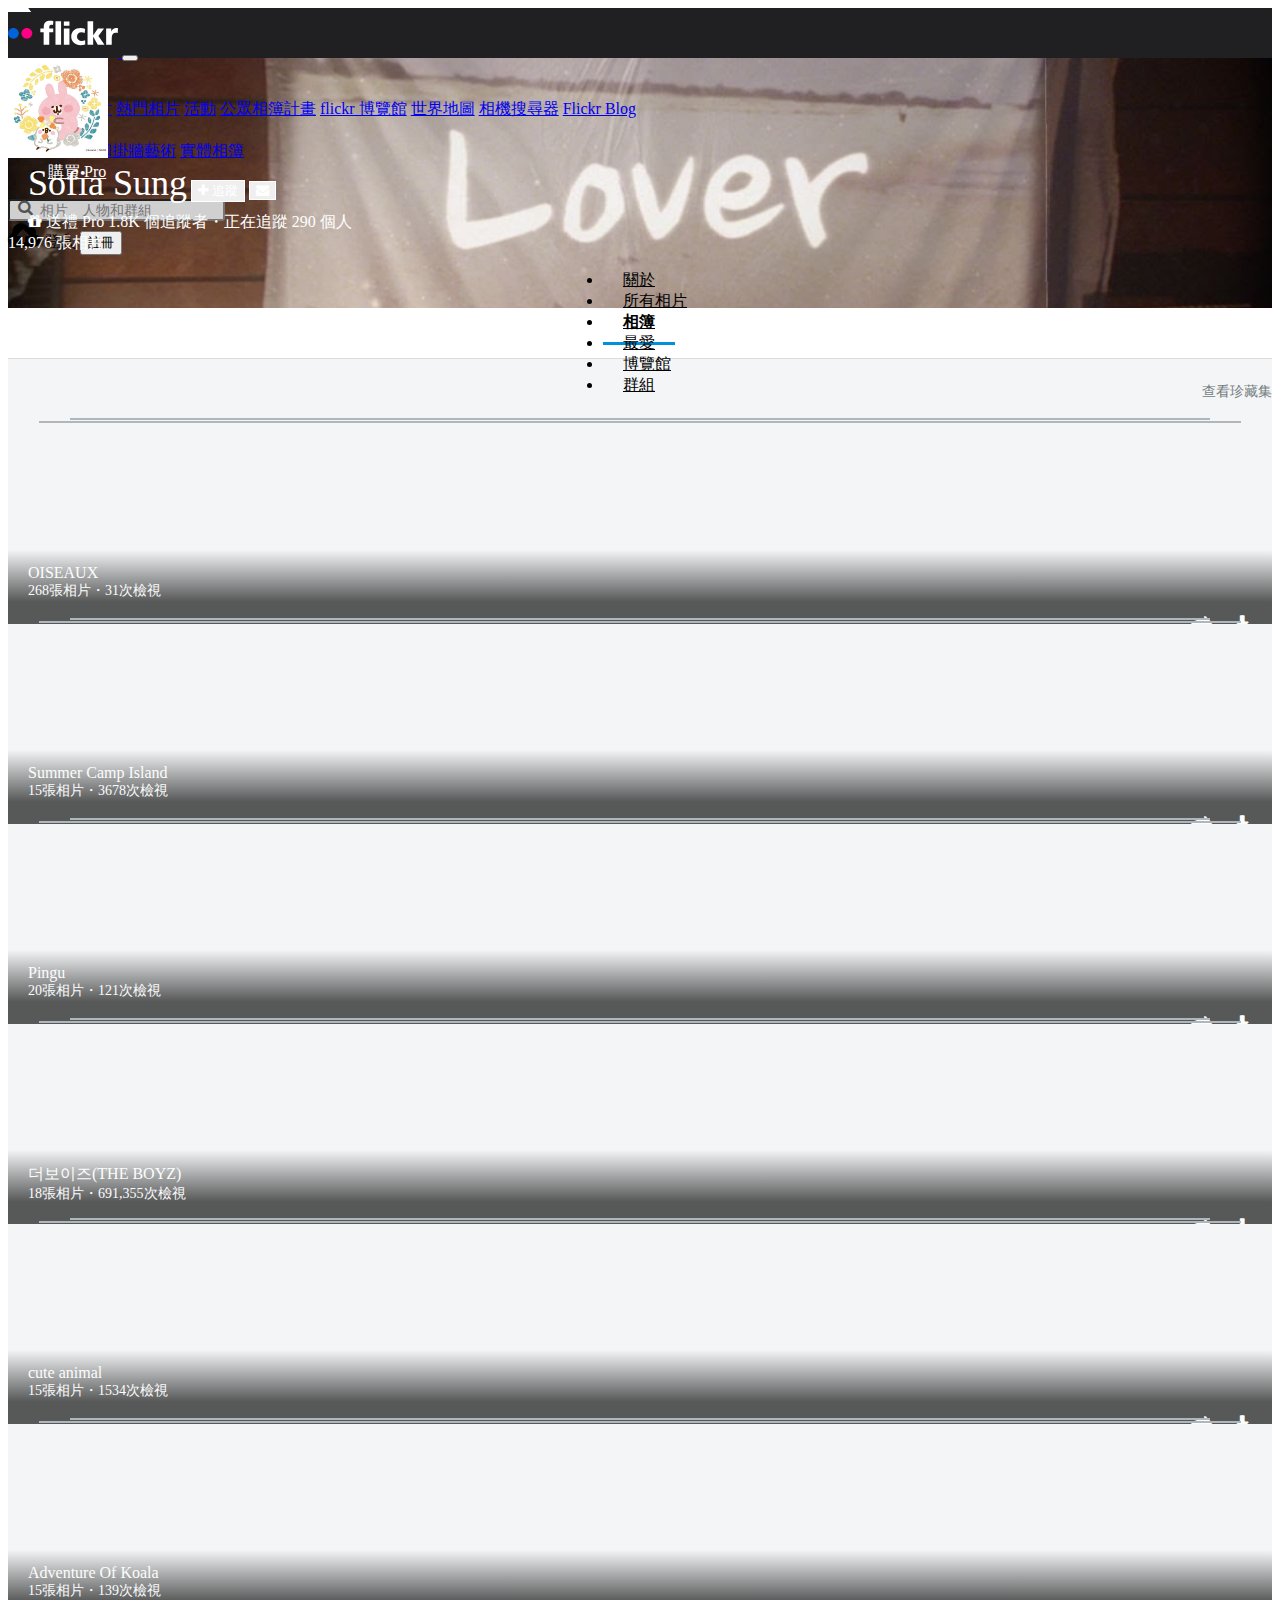
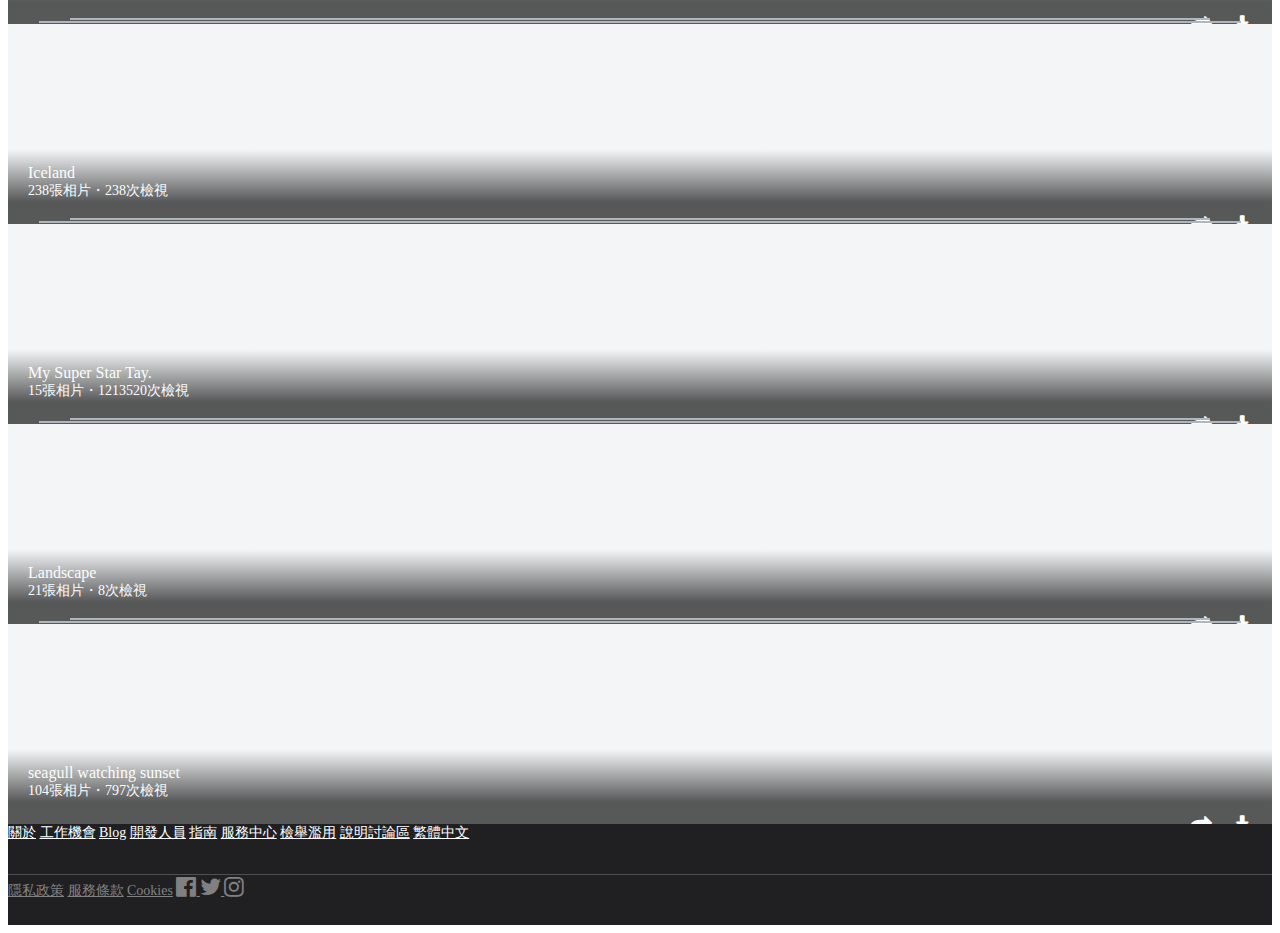
<file: index.html>
<!doctype html>
<html lang="en">
  <head>
    <!-- Required meta tags -->
    <meta charset="utf-8">
    <meta name="viewport" content="width=device-width, initial-scale=1, shrink-to-fit=no">

    <!-- Bootstrap CSS -->
    <link rel="stylesheet" href="https://cdn.jsdelivr.net/npm/bootstrap@4.6.0/dist/css/bootstrap.min.css" integrity="sha384-B0vP5xmATw1+K9KRQjQERJvTumQW0nPEzvF6L/Z6nronJ3oUOFUFpCjEUQouq2+l" crossorigin="anonymous">
    <link rel="stylesheet" href="https://stackpath.bootstrapcdn.com/font-awesome/4.7.0/css/font-awesome.min.css">
    <link rel="stylesheet" href="./css/main.css">
    <title>Mid - 110819015</title>
  </head>
  <body>
    <nav class="navbar navbar-expand-lg nav1 sticky-top">
        <div class="container">
            <a class="navbar-brand" href="#">
                <svg class="icon icon-flickr_logo_dots">
                    <use xlink:href="#icon-flickr_logo_dots">
                        <svg viewBox="0 0 204 45" id="icon-flickr_logo_dots"><g fill="none" fill-rule="evenodd"><path fill="#FF0084" d="M35 33c5.523 0 10-4.477 10-10 0-5.522-4.477-10-10-10s-10 4.478-10 10c0 5.523 4.477 10 10 10"></path><path fill="#0063DC" d="M10 33c5.523 0 10-4.477 10-10 0-5.522-4.477-10-10-10S0 17.478 0 23c0 5.523 4.477 10 10 10"></path><path fill="#FFF" d="M134.725 13.31c3.121 0 5.896.53 8.264 1.691l-.754 7.67c-1.909-1.16-3.809-1.68-6.294-1.68-4.508 0-7.972 3.14-7.972 8.371 0 4.818 4.041 7.96 8.55 7.96 2.368 0 4.736-.522 6.47-1.452l.23 7.79c-2.598.87-5.718 1.34-8.494 1.34-9.933 0-17.5-5.819-17.5-15.818 0-10.06 7.567-15.872 17.5-15.872zm65.756 0c1.21 0 2.483.172 3.52.352l-.519 8.719c-1.155-.352-2.309-.352-3.523-.352-4.852 0-7.57 3.552-7.57 9.483V44.3h-10.39V14.01h9.471v5.582h.112c1.793-3.841 4.394-6.281 8.899-6.281zM157.947.692v26.05h.112l8.666-12.73h11.377l-10.45 13.898 11.316 16.39H166.38l-8.32-15h-.112v15H147.55V.691h10.398zm-59.498 0V44.3H88.051V.691h10.4zm15.49 13.32v30.288h-10.392V14.01h10.392zM78.807 0c2.254 0 3.988.35 5.314.58l-.637 7.21c-.864-.292-1.73-.47-3.293-.47-2.655 0-3.69 1.861-3.69 4.831v1.858h7.391v7.32H76.5V44.3H66.1V21.33h-6.12v-7.32h6.296v-1.858C66.276 3.142 70.491 0 78.807 0zm35.133 1.39v7.68h-10.392V1.39h10.392z"></path></g></svg>
                    </use>
                </svg>
            </a>
            <button class="navbar-toggler" type="button" data-toggle="collapse" data-target="#navbarSupportedContent" aria-controls="navbarSupportedContent" aria-expanded="false" aria-label="Toggle navigation">
                <span class="navbar-toggler-icon"></span>
            </button>
      
            <div class="collapse navbar-collapse" id="navbarSupportedContent">
                <ul class="navbar-nav mr-auto">
                    <li class="nav-item dropdown nav-item-1">
                        <a class="nav-link" href="#" id="navbarDropdown" role="button" data-toggle="dropdown" aria-haspopup="true" aria-expanded="false">
                            發掘
                        </a>
                        <div class="dropdown-menu" aria-labelledby="navbarDropdown">
                            <a class="dropdown-item" href="#">最新相片</a>
                            <a class="dropdown-item" href="#">熱門相片</a>
                            <a class="dropdown-item" href="#">活動</a>
                            <a class="dropdown-item" href="#">公眾相簿計畫</a>
                            <a class="dropdown-item" href="#">flickr 博覽館</a>
                            <a class="dropdown-item" href="#">世界地圖</a>
                            <a class="dropdown-item" href="#">相機搜尋器</a>
                            <a class="dropdown-item" href="#">Flickr Blog</a>
                        </div>
                    </li>
                    <li class="nav-item dropdown nav-item-2">
                        <a class="nav-link" href="#" id="navbarDropdown" role="button" data-toggle="dropdown" aria-haspopup="true" aria-expanded="false">
                            印刷品
                        </a>
                        <div class="dropdown-menu" aria-labelledby="navbarDropdown">
                            <a class="dropdown-item" href="#">印刷品和掛牆藝術</a>
                            <a class="dropdown-item" href="#">實體相簿</a>
                        </div>
                    </li>
                    <li class="nav-item active">
                        <a class="nav-link" href="#">購買 Pro <span class="sr-only">(current)</span></a>
                    </li>
                </ul>
                <form class="form-inline my-2 my-lg-0">
                    <i class="fa fa-search" aria-hidden="true"></i>
                    <input class="form-control mr-sm-2" type="search" placeholder="相片、人物和群組" aria-label="Search">
                </form>
                <i class="fa fa-cloud-upload text-light mx-3 opacity-5" aria-hidden="true"></i>
                <span class="text-light mx-3 opacity-5">登入</span>
                <button class="btn btn-info my-2 my-sm-0 opacity-5" type="submit">註冊</button>
            </div>
        </div> 
    </nav>
    <header>
        <div class="container h-100 pb-3">
            <div class="row h-100 d-flex align-items-end">
                <div class="col-12 col-sm-12 col-md-12 col-lg-1 col-xl-1">
                    <img class="img-user rounded-circle" src="./img/img_user.JPG" alt="">
                </div>
                <div class="col-12 col-sm-8 col-md-8 col-lg-9 col-xl-9 mb-3">
                    <span class="name mx-4">Sofia Sung</span>
                    <button class="btn opacity-5">
                        <i class="fa fa-plus" aria-hidden="true"></i>
                        追蹤
                    </button>
                    <button class="btn opacity-5">
                        <i class="fa fa-envelope" aria-hidden="true"></i>
                    </button>
                    <div class="user-info">
                        <span class="user-info-gift opacity-5">
                            <i class="fa fa-gift mx-2" aria-hidden="true"></i>
                            送禮 Pro
                        </span>
                        <span class="mx-3">1.8K 個追蹤者・正在追蹤 290 個人</span>
                    </div>
                </div>
                <div class="col-12 col-sm-4 col-md-4 col-lg-2 col-xl-2 mb-3">14,976 張相片</div>
            </div>
        </div>
    </header>
    <aside class="sticky-top sticky-offset">
        <div class="container">
            <ul class="nav nav2">
                <li class="nav-item">
                  <a class="nav-link nav-link1" href="#">關於</a>
                </li>
                <li class="nav-item">
                  <a class="nav-link nav-link1" href="#">所有相片</a>
                </li>
                <li class="nav-item">
                  <a class="nav-link nav-link1 active" href="#">相簿</a>
                </li>
                <li class="nav-item">
                    <a class="nav-link nav-link1" href="#">最愛</a>
                </li>
                <li class="nav-item">
                    <a class="nav-link nav-link1" href="#">博覽館</a>
                </li>
                <li class="nav-item">
                    <a class="nav-link nav-link1" href="#">群組</a>
                </li>
            </ul>
        </div>
    </aside>
    <section>
        <div class="container">
            <div class="view-fav">查看珍藏集</div>
            <div class="row">
                
            </div>
        </div>
    </section>
    <footer>
        <div class="container">
            <nav class="nav nav2 d-flex justify-content-between align-items-center">
                <a class="nav-link" href="#">關於</a>
                <a class="nav-link" href="#">工作機會</a>
                <a class="nav-link" href="#">Blog</a>
                <a class="nav-link" href="#">開發人員</a>
                <a class="nav-link" href="#">指南</a>
                <a class="nav-link" href="#">服務中心</a>
                <a class="nav-link" href="#">檢舉濫用</a>
                <a class="nav-link" href="#">說明討論區</a>
                <a class="nav-link dropdown-toggle" href="#">繁體中文</a>
            </nav>
            <nav class="nav nav3 d-flex align-items-center">
                <a class="nav-link" href="#">隱私政策</a>
                <a class="nav-link" href="#">服務條款</a>
                <a class="nav-link mr-auto" href="#">Cookies</a>
                <a class="nav-link" href="#">
                    <i class="fa fa-facebook-official" aria-hidden="true"></i>
                </a>
                <a class="nav-link" href="#">
                    <i class="fa fa-twitter" aria-hidden="true"></i>
                </a>
                <a class="nav-link" href="#">
                    <i class="fa fa-instagram" aria-hidden="true"></i>
                </a>
            </nav>
        </div>
    </footer>

    <script src="https://code.jquery.com/jquery-3.6.0.min.js"></script>
    <script src="https://cdn.jsdelivr.net/npm/bootstrap@4.6.0/dist/js/bootstrap.bundle.min.js" integrity="sha384-Piv4xVNRyMGpqkS2by6br4gNJ7DXjqk09RmUpJ8jgGtD7zP9yug3goQfGII0yAns" crossorigin="anonymous"></script>
    <script src="./js/main.js"></script>
    
  </body>
    <template id="template01" style="display: none;">
        <div class="col-12 col-sm-6 col-md-4 col-lg-4 col-xl-3 mb-4">
            <a class="album-link" href="./album.html">
                <div class="box">
                    <div class="img"></div>
                    <div class="info-bg">
                        <div class="info">
                            <div class="line line1">NAME_HERE</div>
                            <div class="line line2">PHOTONUM_HERE 張相片・VIEWNUM_HERE 次檢視</div>
                            <div class="line line3"><i class="fa fa-share"></i><i class="fa fa-download"></i></div>
                        </div>
                    </div>
                </div>
            </a>
        </div>
    </template>
</html>
</file>
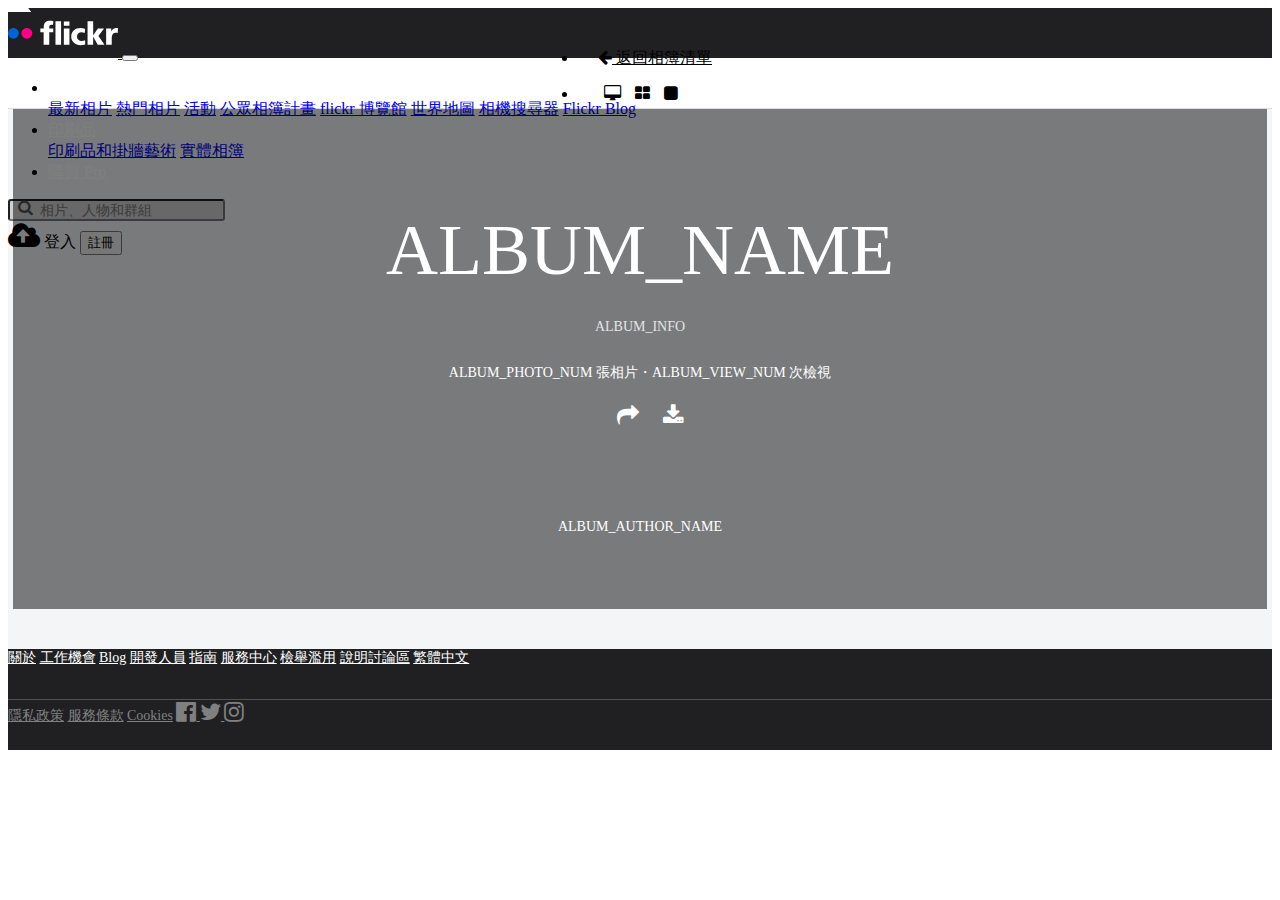
<file: album.html>
<!doctype html>
<html lang="en">
  <head>
    <!-- Required meta tags -->
    <meta charset="utf-8">
    <meta name="viewport" content="width=device-width, initial-scale=1, shrink-to-fit=no">

    <!-- Bootstrap CSS -->
    <link rel="stylesheet" href="https://cdn.jsdelivr.net/npm/bootstrap@4.6.0/dist/css/bootstrap.min.css" integrity="sha384-B0vP5xmATw1+K9KRQjQERJvTumQW0nPEzvF6L/Z6nronJ3oUOFUFpCjEUQouq2+l" crossorigin="anonymous">
    <link rel="stylesheet" href="https://stackpath.bootstrapcdn.com/font-awesome/4.7.0/css/font-awesome.min.css">
    <link rel="stylesheet" href="./css/main.css">
    <title>album-110819015</title>
  </head>
  <body>
    <nav class="navbar navbar-expand-lg nav1 sticky-top">
        <div class="container">
            <a class="navbar-brand" href="#">
                <svg class="icon icon-flickr_logo_dots">
                    <use xlink:href="#icon-flickr_logo_dots">
                        <svg viewBox="0 0 204 45" id="icon-flickr_logo_dots"><g fill="none" fill-rule="evenodd"><path fill="#FF0084" d="M35 33c5.523 0 10-4.477 10-10 0-5.522-4.477-10-10-10s-10 4.478-10 10c0 5.523 4.477 10 10 10"></path><path fill="#0063DC" d="M10 33c5.523 0 10-4.477 10-10 0-5.522-4.477-10-10-10S0 17.478 0 23c0 5.523 4.477 10 10 10"></path><path fill="#FFF" d="M134.725 13.31c3.121 0 5.896.53 8.264 1.691l-.754 7.67c-1.909-1.16-3.809-1.68-6.294-1.68-4.508 0-7.972 3.14-7.972 8.371 0 4.818 4.041 7.96 8.55 7.96 2.368 0 4.736-.522 6.47-1.452l.23 7.79c-2.598.87-5.718 1.34-8.494 1.34-9.933 0-17.5-5.819-17.5-15.818 0-10.06 7.567-15.872 17.5-15.872zm65.756 0c1.21 0 2.483.172 3.52.352l-.519 8.719c-1.155-.352-2.309-.352-3.523-.352-4.852 0-7.57 3.552-7.57 9.483V44.3h-10.39V14.01h9.471v5.582h.112c1.793-3.841 4.394-6.281 8.899-6.281zM157.947.692v26.05h.112l8.666-12.73h11.377l-10.45 13.898 11.316 16.39H166.38l-8.32-15h-.112v15H147.55V.691h10.398zm-59.498 0V44.3H88.051V.691h10.4zm15.49 13.32v30.288h-10.392V14.01h10.392zM78.807 0c2.254 0 3.988.35 5.314.58l-.637 7.21c-.864-.292-1.73-.47-3.293-.47-2.655 0-3.69 1.861-3.69 4.831v1.858h7.391v7.32H76.5V44.3H66.1V21.33h-6.12v-7.32h6.296v-1.858C66.276 3.142 70.491 0 78.807 0zm35.133 1.39v7.68h-10.392V1.39h10.392z"></path></g></svg>
                    </use>
                </svg>
            </a>
            <button class="navbar-toggler" type="button" data-toggle="collapse" data-target="#navbarSupportedContent" aria-controls="navbarSupportedContent" aria-expanded="false" aria-label="Toggle navigation">
                <span class="navbar-toggler-icon"></span>
            </button>
      
            <div class="collapse navbar-collapse" id="navbarSupportedContent">
                <ul class="navbar-nav mr-auto">
                    <li class="nav-item dropdown nav-item-1">
                        <a class="nav-link" href="#" id="navbarDropdown" role="button" data-toggle="dropdown" aria-haspopup="true" aria-expanded="false">
                            發掘
                        </a>
                        <div class="dropdown-menu" aria-labelledby="navbarDropdown">
                            <a class="dropdown-item" href="#">最新相片</a>
                            <a class="dropdown-item" href="#">熱門相片</a>
                            <a class="dropdown-item" href="#">活動</a>
                            <a class="dropdown-item" href="#">公眾相簿計畫</a>
                            <a class="dropdown-item" href="#">flickr 博覽館</a>
                            <a class="dropdown-item" href="#">世界地圖</a>
                            <a class="dropdown-item" href="#">相機搜尋器</a>
                            <a class="dropdown-item" href="#">Flickr Blog</a>
                        </div>
                    </li>
                    <li class="nav-item dropdown nav-item-2">
                        <a class="nav-link" href="#" id="navbarDropdown" role="button" data-toggle="dropdown" aria-haspopup="true" aria-expanded="false">
                            印刷品
                        </a>
                        <div class="dropdown-menu" aria-labelledby="navbarDropdown">
                            <a class="dropdown-item" href="#">印刷品和掛牆藝術</a>
                            <a class="dropdown-item" href="#">實體相簿</a>
                        </div>
                    </li>
                    <li class="nav-item active">
                        <a class="nav-link" href="#">購買 Pro <span class="sr-only">(current)</span></a>
                    </li>
                </ul>
                <form class="form-inline my-2 my-lg-0">
                    <i class="fa fa-search" aria-hidden="true"></i>
                    <input class="form-control mr-sm-2" type="search" placeholder="相片、人物和群組" aria-label="Search">
                </form>
                <i class="fa fa-cloud-upload text-light mx-3 opacity-5" aria-hidden="true"></i>
                <span class="text-light mx-3 opacity-5">登入</span>
                <button class="btn btn-info my-2 my-sm-0 opacity-5" type="submit">註冊</button>
            </div>
        </div> 
    </nav>
    <aside class="sticky-top sticky-offset">
        <div class="container">
            <ul class="nav nav2">
                <li class="nav-item">
                  <a class="nav-link" href="./index.html">
                    <i class="fa fa-arrow-left" aria-hidden="true"></i>
                    返回相簿清單</a>
                </li>
                <li class="nav-link nav-link1">
                    <i class="fa fa-desktop" aria-hidden="true"></i>
                    <i class="fa fa-th-large" aria-hidden="true"></i>
                    <i class="fa fa-square" aria-hidden="true"></i>
                </li>
            </ul>
        </div>
    </aside>
    <section>
        <div class="container">
            <div class="img-cover">
                <div class="box-black"></div>
                <div class="album-name">ALBUM_NAME</div>
                <div class="album-info">ALBUM_INFO</div>
                <div class="album-num">ALBUM_PHOTO_NUM 張相片・ALBUM_VIEW_NUM 次檢視</div>
                <div class="album-icon">
                    <i class="fa fa-share mx-3 opacity-5" aria-hidden="true"></i>
                    <i class="fa fa-download mx-3 opacity-5" aria-hidden="true"></i>
                </div>
                <div class="album-autor-img"></div>
                <div class="album-author-name">ALBUM_AUTHOR_NAME</div>
            </div>
            <div class="row no-gutters">
                <!-- <div class="col-12 col-sm-4 col-md-4 col-lg-4 col-xl-4">
                    <div class="img-photo img-photo0">
                        <div class="photo-box">
                            <div class="box-black box-black-1"></div>
                            <div class="photo-title">PHOTO_TITLE</div>
                            <div class="photo-info">
                                <span class="photo-author">PHOTO_AUTHOR</span>
                                <span class="photo-like-num">
                                    <i class="fa fa-star-o" aria-hidden="true"></i>
                                    PHOTO_LIKE_NUM
                                </span>
                                <span class="photo-comment-num">
                                    <i class="fa fa-comment-o" aria-hidden="true"></i>
                                    PHOTO_COMMENT_NUM
                                </span>
                            </div>
                        </div>
                    </div>
                </div>
                <div class="col-12 col-sm-8 col-md-8 col-lg-8 col-xl-8">
                    <div class="img-photo img-photo1">
                        <div class="photo-box">
                            <div class="box-black box-black-1"></div>
                            <div class="photo-title">PHOTO_TITLE</div>
                            <div class="photo-info">
                                <span class="photo-author">PHOTO_AUTHOR</span>
                                <span class="photo-like-num">
                                    <i class="fa fa-star-o" aria-hidden="true"></i>
                                    PHOTO_LIKE_NUM
                                </span>
                                <span class="photo-comment-num">
                                    <i class="fa fa-comment-o" aria-hidden="true"></i>
                                    PHOTO_COMMENT_NUM
                                </span>
                            </div>
                        </div>
                    </div>
                </div>
                <div class="col-12 col-sm-8 col-md-8 col-lg-8 col-xl-8">
                    <div class="img-photo img-photo2">
                        <div class="photo-box">
                            <div class="box-black box-black-1"></div>
                            <div class="photo-title">PHOTO_TITLE</div>
                            <div class="photo-info">
                                <span class="photo-author">PHOTO_AUTHOR</span>
                                <span class="photo-like-num">
                                    <i class="fa fa-star-o" aria-hidden="true"></i>
                                    PHOTO_LIKE_NUM
                                </span>
                                <span class="photo-comment-num">
                                    <i class="fa fa-comment-o" aria-hidden="true"></i>
                                    PHOTO_COMMENT_NUM
                                </span>
                            </div>
                        </div>
                    </div>
                </div>
                <div class="col-12 col-sm-4 col-md-4 col-lg-4 col-xl-4">
                    <div class="img-photo img-photo3">
                        <div class="photo-box">
                            <div class="box-black box-black-1"></div>
                            <div class="photo-title">PHOTO_TITLE</div>
                            <div class="photo-info">
                                <span class="photo-author">PHOTO_AUTHOR</span>
                                <span class="photo-like-num">
                                    <i class="fa fa-star-o" aria-hidden="true"></i>
                                    PHOTO_LIKE_NUM
                                </span>
                                <span class="photo-comment-num">
                                    <i class="fa fa-comment-o" aria-hidden="true"></i>
                                    PHOTO_COMMENT_NUM
                                </span>
                            </div>
                        </div>
                    </div>
                </div>
                <div class="col-12 col-sm-12 col-md-12 col-lg-12 col-xl-12">
                    <div class="img-photo img-photo4">
                        <div class="photo-box">
                            <div class="box-black box-black-1"></div>
                            <div class="photo-title">PHOTO_TITLE</div>
                            <div class="photo-info">
                                <span class="photo-author">PHOTO_AUTHOR</span>
                                <span class="photo-like-num">
                                    <i class="fa fa-star-o" aria-hidden="true"></i>
                                    PHOTO_LIKE_NUM
                                </span>
                                <span class="photo-comment-num">
                                    <i class="fa fa-comment-o" aria-hidden="true"></i>
                                    PHOTO_COMMENT_NUM
                                </span>
                            </div>
                        </div>
                    </div>
                </div> -->
            </div>
        </div>
    </section>
    <footer>
        <div class="container">
            <nav class="nav nav2 d-flex justify-content-between align-items-center">
                <a class="nav-link" href="#">關於</a>
                <a class="nav-link" href="#">工作機會</a>
                <a class="nav-link" href="#">Blog</a>
                <a class="nav-link" href="#">開發人員</a>
                <a class="nav-link" href="#">指南</a>
                <a class="nav-link" href="#">服務中心</a>
                <a class="nav-link" href="#">檢舉濫用</a>
                <a class="nav-link" href="#">說明討論區</a>
                <a class="nav-link dropdown-toggle" href="#">繁體中文</a>
            </nav>
            <nav class="nav nav3 d-flex align-items-center">
                <a class="nav-link" href="#">隱私政策</a>
                <a class="nav-link" href="#">服務條款</a>
                <a class="nav-link mr-auto" href="#">Cookies</a>
                <a class="nav-link" href="#">
                    <i class="fa fa-facebook-official" aria-hidden="true"></i>
                </a>
                <a class="nav-link" href="#">
                    <i class="fa fa-twitter" aria-hidden="true"></i>
                </a>
                <a class="nav-link" href="#">
                    <i class="fa fa-instagram" aria-hidden="true"></i>
                </a>
            </nav>
        </div>
    </footer>

    <script src="https://code.jquery.com/jquery-3.6.0.min.js"></script>
    <script src="https://cdn.jsdelivr.net/npm/bootstrap@4.6.0/dist/js/bootstrap.bundle.min.js" integrity="sha384-Piv4xVNRyMGpqkS2by6br4gNJ7DXjqk09RmUpJ8jgGtD7zP9yug3goQfGII0yAns" crossorigin="anonymous"></script>
    <script src="./js/album.js"></script>
    
  </body>
    <template id="template02" style="display: none;">
        <div class="col-12 col-sm-12 col-md-12 col-lg-6 col-xl-6 img-photo-num">
            <div class="img-photo">
                <div class="photo-box">
                    <div class="box-black box-black-1"></div>
                    <div class="photo-title">PHOTO_TITLE</div>
                    <div class="photo-info">
                        <span class="photo-author">PHOTO_AUTHOR</span>
                        <span class="photo-like-num">
                            <i class="fa fa-star-o" aria-hidden="true"></i>
                            PHOTO_LIKE_NUM
                        </span>
                        <span class="photo-comment-num">
                            <i class="fa fa-comment-o" aria-hidden="true"></i>
                            PHOTO_COMMENT_NUM
                        </span>
                    </div>
                </div>
            </div>
        </div>
    </template>
</html>
</file>
<file: css/main.css>
.opacity-5:hover{
    opacity: 0.5;
    cursor: pointer;
}
/* nav */
.nav1{
    background-color: #202023;
    height: 50px;
}
.icon-flickr_logo_dots{
    height: 50px;
    width: 110px;
}
.icon-flickr_logo_dots:hover{
    opacity: 0.5;
}
.nav1 .navbar-nav .nav-link{
    color: #fff;
}
.nav1 .navbar-nav .nav-link:hover{
    opacity: 0.5;
}
.nav1 .fa-search{
    position: absolute;
    font-size: 16px;
    color: #535354;
    margin-left: 10px;
}
.fa-cloud-upload{
    font-size: 30px;
}
.nav1 form input{
    padding-left: 30px;
    background-color: #d0d0d1;
    font-size: 14px;
    border-radius: 3px;
}
.nav1 .navbar-nav .nav-item-1:hover .dropdown-menu{
    display: block;
    font-size: 14px;
}
.nav1 .navbar-nav .nav-item-2:hover .dropdown-menu{
    display: block;
    font-size: 14px;
}
.nav1 .navbar-nav .nav-item .dropdown-menu::after{
    content: "";
    width: 0;
    height: 0;
    border-style: solid;
    border-width: 0 15px 20px 15px;
    border-color: transparent transparent #ffffff transparent;
    position: absolute;
    top: -8px;
    left: 1px;
}
/* header */
header{
    height: 250px;
    background-image: url(../img/cover_2.jpeg);
    background-size: cover;
    background-position: center center;
    color: #fff;
}
header .row{
    height: 120px;
}
header .img-user{
    width: 100px;
    margin: 0 15px 0 0;
    cursor: pointer;
}
header .name{
    font-size: 36px;
    margin-left: 20px;
    cursor: pointer;
}
header .user-info{
    margin-left: 20px;
}
header .user-info-gift{
    cursor: pointer;
}
header .btn{
    color: #fff;
    border: 1.5px solid #fff;
    margin-bottom: 10px;
}

/* aside */
aside{
    border-bottom: 1px solid #dcdcdc;
    background-color: #fff;
    height: 50px;
    display: flex;
    justify-content: center;
    align-items: center;
}
aside .nav-item .nav-link{
    color: #000;
    height: 50px;
    padding: 12px 20px;
    margin-right: 10px;
}
aside .nav-item .nav-link1:hover{
    border-bottom: 3px solid #0090DC;
    font-weight: 700;
}
aside .nav-item .nav-link:hover{
    font-weight: 700;
}
aside .nav-item .active{
    border-bottom: 3px solid #0090DC;
    font-weight: 700;
}
.sticky-offset{
    top: 50px;
}

/* section */
section{
    min-height: 60vh;
    background-color: #f3f5f6;
}
.view-fav{
    width: 100%;
    height: 65px;
    line-height: 65px;
    text-align: right;
    font-size: 14px;
    color: #737b80;
}
.box{
    height: 200px;
    position: relative; 
}
.box::before{
    content: "";
    position: absolute;
    border: 0.3px solid #afb7bd;
    width: 95%;
    left: 0;
    right: 0;
    margin: auto;
    top: -3px;
}
.box::after{
    content: "";
    position: absolute;
    border: 0.3px solid #afb7bd;
    width: 90%;
    left: 0;
    right: 0;
    margin: auto;
    top: -6px;
}
.img{
    position: absolute;
    width: 100%;
    height: 100%;
    background-size: cover;
    background-position: center center;
}
.info-bg{
    position: absolute;
    width: 100%;
    height: 100%;
    padding: 20px;
    box-sizing: border-box;
    background: -webkit-gradient(linear, left bottom, left top, color-stop(11%, rgba(0, 0, 0, 0.8)), color-stop(37%, rgba(255, 255, 255, 0)));
    background: -webkit-linear-gradient(bottom, rgba(0, 0, 0, 0.8) 11%, rgba(255, 255, 255, 0) 37%);
    background: -o-linear-gradient(bottom, rgba(0, 0, 0, 0.8) 11%, rgba(255, 255, 255, 0) 37%);
    background: linear-gradient(0deg, rgba(0, 0, 0, 0.8) 11%, rgba(255, 255, 255, 0) 37%);
    overflow: hidden;
    opacity: 0.8;
}
.info{
    transform: translateY(120px);
    transition: 0.5s;
}
.info:hover{
    transform: translateY(85px);
    transition: 0.5s;
}
.line{
    color: #fff;
}
.line2{
    font-size: 14px;
}
.line3{
    text-align: right;
}
section .fa{
    font-size: 22px;
    margin-left: 20px;
    margin-top: 15px;
}
/* footer */
footer{
    background-color: #202023;
}
footer nav{
    height: 50px;
    font-size: 14px;
}
footer .nav2{
    border-bottom: 1px solid rgb(128,128,128,0.5);
}
footer .nav2 .nav-link{
    color: #fff;
}
footer .nav2 .nav-link:hover{
    opacity: 0.5;
}
footer .nav3 .nav-link{
    color: gray;
}
footer .nav3 .nav-link:hover{
    color: #fff;
}
footer .fa{
    font-size: 23px;
}
/* album.html */
.nav-link1{
    margin-left: auto;
    padding: 16px 16px;
}
.nav-link1 .fa{
    margin-left: 10px;
    cursor: pointer;
}
.img-cover{
    position: relative;
    width: calc(100% - 10px);
    height: 500px;
    background-image: url('https://i1.wp.com/mrlifeday.com/wp-content/uploads/2020/12/03-taylor-swift-press-cr-Beth-Garrabrant-2020-billboard-1548-1607617377-compressed.jpg');
    background-size: cover;
    margin: 0 5px 5px 5px;
    color: #fff;
}
.box-black{
    position: absolute;
    background-color: #000;
    opacity: 0.5;
    width: 100%;
    height: 100%;
}
.box-black-1{
    opacity: 0.6;
    background: -webkit-gradient(linear, left bottom, left top, color-stop(11%, rgba(0, 0, 0, 0.8)), color-stop(37%, rgba(255, 255, 255, 0)));
    background: -webkit-linear-gradient(bottom, rgba(0, 0, 0, 0.8) 11%, rgba(255, 255, 255, 0) 37%);
    background: -o-linear-gradient(bottom, rgba(0, 0, 0, 0.8) 11%, rgba(255, 255, 255, 0) 37%);
    background: linear-gradient(0deg, rgba(0, 0, 0, 0.8) 11%, rgba(255, 255, 255, 0) 37%);
    overflow: hidden;
}
.album-name{
    position: absolute;
    width: 80%;
    right: 0;
    left: 0;
    margin: auto;
    margin-top: 100px;
    font-size: 72px;
    text-align: center;
}
.album-info{
    position: absolute;
    width: 80%;
    right: 0;
    left: 0;
    margin: auto;
    margin-top: 210px;
    font-size: 14px;
    text-align: center;
    opacity: 0.8;
}
.album-num{
    position: absolute;
    width: 80%;
    right: 0;
    left: 0;
    margin: auto;
    margin-top: 255px;
    font-size: 14px;
    text-align: center;
}
.album-icon{
    position: absolute;
    width: 80%;
    right: 0;
    left: 0;
    margin: auto;
    margin-top: 280px;
    font-size: 16px;
    text-align: center;
    cursor: pointer;
}
.album-autor-img{
    position: absolute;
    width: 60px;
    height: 60px;
    border-radius: 50%;
    right: 0;
    left: 0;
    margin: auto;
    margin-top: 340px;
    font-size: 16px;
    background-image: url('https://i1.wp.com/mrlifeday.com/wp-content/uploads/2020/12/03-taylor-swift-press-cr-Beth-Garrabrant-2020-billboard-1548-1607617377-compressed.jpg');
    background-size: cover;
    cursor: pointer;
}
.album-author-name{
    position: absolute;
    width: 80%;
    right: 0;
    left: 0;
    margin: auto;
    margin-top: 410px;
    font-size: 14px;
    text-align: center;
    cursor: pointer;
}
.img-photo{
    position: relative;
    height: 500px;
    background-image: url('https://hips.hearstapps.com/hmg-prod.s3.amazonaws.com/images/taylor-swift-performs-onstage-during-opening-night-of-her-news-photo-1605596966.?crop=1xw:1xh;center,top&resize=480:*');
    background-size: cover;
    margin: 5px;
}
.photo-box{
    opacity: 0;
    position: absolute;
    width: 100%;
    height: 100%;
    color: #fff;
    font-size: 14px;
}
.photo-box:hover{
    opacity: 1;
}
.photo-title{
    position: absolute;
    width: calc(100% - 20px);
    margin-top: 440px;
    margin-left: 10px;
    font-size: 16px;
}
.photo-info{
    position: absolute;
    width: calc(100% - 20px);
    margin-top: 458px;
    margin-left: 10px;
}
.photo-author{
    margin-right: 10px;
}
.photo-info .fa{
    font-size: 14px;
    margin-left: 10px;
    cursor: pointer;
}
</file>
